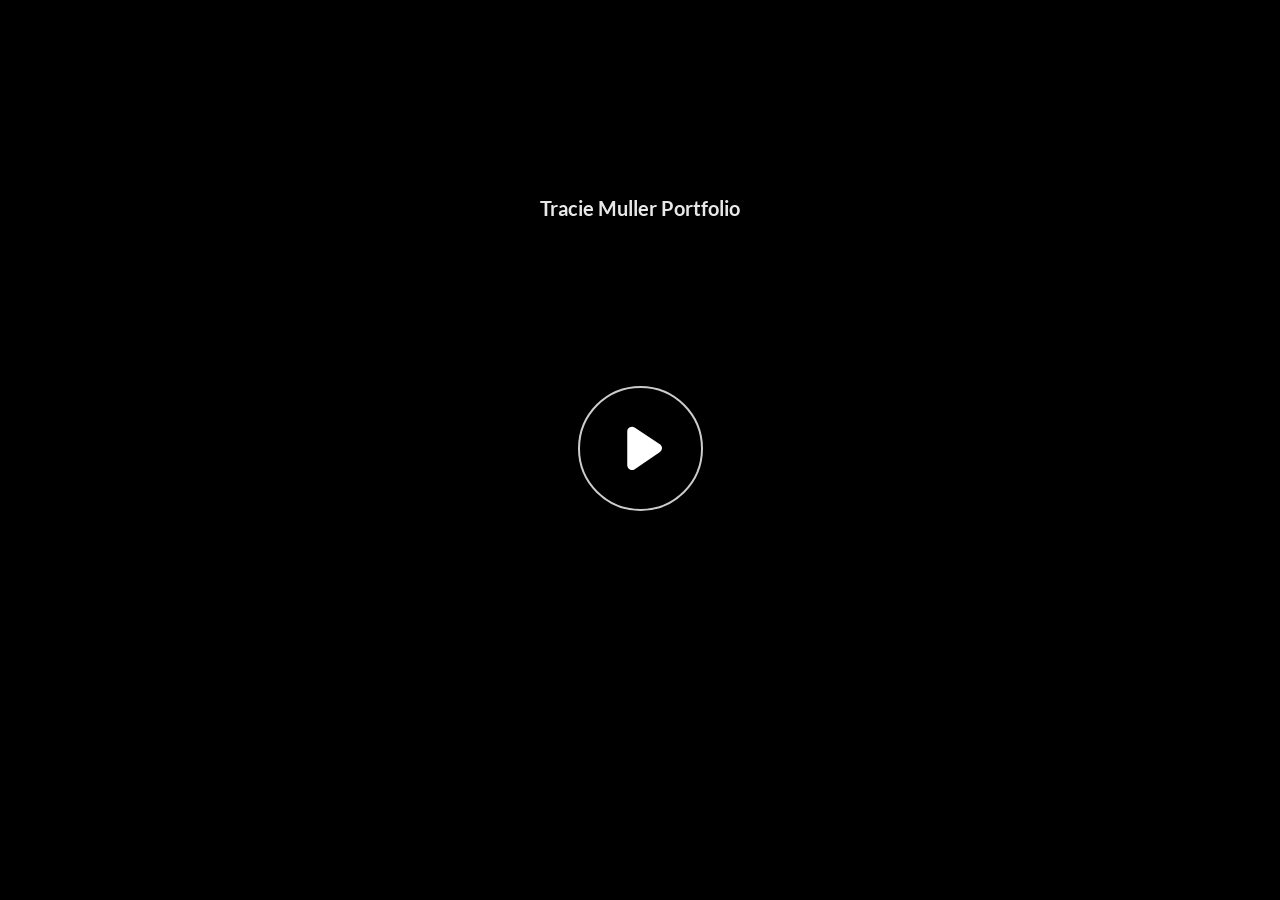
<file: index.html>
﻿<!doctype html>
<html lang="en-US">
<head>
  <meta charset="utf-8">
  <!-- Created using Storyline 360 x64 - http://www.articulate.com  -->
  <!-- version: 3.113.36519.0 -->
  <title>Tracie Muller Portfolio</title>
  <meta http-equiv="x-ua-compatible" content="IE=edge"/>
  <meta name="viewport" content="width=device-width,initial-scale=1,user-scalable=no,shrink-to-fit=no,minimal-ui"/>
  <meta name="apple-mobile-web-app-capable" content="yes"/>
  <style>
    html, body { height: 100%; padding: 0; margin: 0 }
    #app { height: 100%; width: 100%; }
  </style>

  <script>
    window.DS = {};
    window.globals = {
      DATA_PATH_BASE: '',
      HAS_FRAME: true,
      HAS_SLIDE: true,

      lmsPresent: false,
      tinCanPresent: false,
      cmi5Present: false,
      aoSupport: false,
      scale: 'Scaled',
      captureRc: false,
      browserSize: 'optimal',
      bgColor: '#254061',
      features: 'DropInBase,JsInteractions,PlayerSizeOption,SlideLevelScale',
      themeName: 'unified',
      preloaderColor: '#FFFFFF',
      suppressAnalytics: false,
      productChannel: 'stable',
      publishSource: 'storyline',
      aid: 'aid|efd6d3f1-8efe-575c-acf9-7024bd58e40a',
      cid: 'fb3e69d6-c54b-4ca2-826b-a114b442eae8',
      playerVersion: '3.113.36519.0',
      publishTimestamp: '2026-03-25T16:48:39.4303268Z',
      maxIosVideoElements: 10,
      connectionSettings: { message: 'You%20are%20offline.%20Trying%20to%20reconnect...', useDarkTheme: false, mode: 'disabled' },
      hasFeature: function(feature) {
        return this.features.split(',').includes(feature);
      },
      
      parseParams: function(qs) {
        if (window.globals.parsedParams != null) {
          return window.globals.parsedParams;
        }
        qs = (qs || window.location.search.substr(1)).split('+').join(' ');
        var params = {},
            tokens,
            re = /[?&]?([^=]+)=([^&]*)/g;

        while (tokens = re.exec(qs)) {
          params[decodeURIComponent(tokens[1]).trim()] =
            decodeURIComponent(tokens[2]).trim();
        }
        window.globals.parsedParams = params;
        return params;
      }

    };

    if (window.flagsUnderTest != null) {
      window.globals.features = window.flagsUnderTest.reduce((accum, feature) => {
        if (!accum.includes(feature)) {
          accum.push(feature);
        }
        return accum;
      }, window.globals.features.split(',')).join();
    }
  </script>
  <script>
    var isIe11 = ('ActiveXObject' in window || window.MSBlobBuilder != null)
      && window.msCrypto != null && !window.ActiveXObject;
    if (isIe11) {
      window.globals.unsupportedBrowser = true;
      document.write(atob('[base64]'));
    }
  </script>

  <script>
    if (window.globals.hasFeature('Localization')) {
      
      
    }
  </script>

  
  
  <script>window.THREE = { };</script>
  
</head>
<body style="background: #254061" class="cs-HTML theme-unified">
  <!-- 360 -->
  <script>!function(){var e,i=/iPhone/i,o=/iPod/i,n=/iPad/i,t=/\biOS-universal(?:.+)Mac\b/i,r=/\bAndroid(?:.+)Mobile\b/i,a=/Android/i,d=/(?:SD4930UR|\bSilk(?:.+)Mobile\b)/i,p=/Silk/i,l=/Windows Phone/i,u=/\bWindows(?:.+)ARM\b/i,b=/BlackBerry/i,s=/BB10/i,c=/Opera Mini/i,f=/\b(CriOS|Chrome)(?:.+)Mobile/i,h=/Mobile(?:.+)Firefox\b/i,v=function(e){return void 0!==e&&"MacIntel"===e.platform&&"number"==typeof e.maxTouchPoints&&e.maxTouchPoints>1&&"undefined"==typeof MSStream};e=function(e){var m={userAgent:"",platform:"",maxTouchPoints:0};e||"undefined"==typeof navigator?"string"==typeof e?m.userAgent=e:e&&e.userAgent&&(m={userAgent:e.userAgent,platform:e.platform,maxTouchPoints:e.maxTouchPoints||0}):m={userAgent:navigator.userAgent,platform:navigator.platform,maxTouchPoints:navigator.maxTouchPoints||0};var g=m.userAgent,y=g.split("[FBAN");void 0!==y[1]&&(g=y[0]),void 0!==(y=g.split("Twitter"))[1]&&(g=y[0]);var A=function(e){return function(i){return i.test(e)}}(g),w={apple:{phone:A(i)&&!A(l),ipod:A(o),tablet:!A(i)&&(A(n)||v(m))&&!A(l),universal:A(t),device:(A(i)||A(o)||A(n)||A(t)||v(m))&&!A(l)},amazon:{phone:A(d),tablet:!A(d)&&A(p),device:A(d)||A(p)},android:{phone:!A(l)&&A(d)||!A(l)&&A(r),tablet:!A(l)&&!A(d)&&!A(r)&&(A(p)||A(a)),device:!A(l)&&(A(d)||A(p)||A(r)||A(a))||A(/\bokhttp\b/i)},windows:{phone:A(l),tablet:A(u),device:A(l)||A(u)},other:{blackberry:A(b),blackberry10:A(s),opera:A(c),firefox:A(h),chrome:A(f),device:A(b)||A(s)||A(c)||A(h)||A(f)},any:!1,phone:!1,tablet:!1};return w.any=w.apple.device||w.android.device||w.windows.device||w.other.device,w.phone=w.apple.phone||w.android.phone||w.windows.phone,w.tablet=w.apple.tablet||w.android.tablet||w.windows.tablet,w}(),"object"==typeof exports&&"undefined"!=typeof module?module.exports=e:"function"==typeof define&&define.amd?define((function(){return e})):this.isMobile=e}();
    window.isMobile.apple.tablet = window.isMobile.apple.tablet ||
      (navigator.platform === 'MacIntel' && navigator.maxTouchPoints > 1);
    window.isMobile.apple.device = window.isMobile.apple.device || window.isMobile.apple.tablet;
    window.isMobile.tablet = window.isMobile.tablet || window.isMobile.apple.tablet;
    window.isMobile.any = window.isMobile.any || window.isMobile.apple.tablet;
  </script>

  <div id="focus-sink" tabindex="-1"></div>

  <div id="preso"></div>
  <script>
    (function() {

      var classTypes = [ 'desktop', 'mobile', 'phone', 'tablet' ];

      var addDeviceClasses = function(prefix, testObj) {
        var curr, i;
        for (i = 0; i < classTypes.length; i++) {
          curr = classTypes[i];
          if (testObj[curr]) {
            document.body.classList.add(prefix + curr);
          }
        }
      };

      var params = window.globals.parseParams(),
          isDevicePreview = params.devicepreview === '1',
          isPhoneOverride = params.deviceType === 'phone' || (isDevicePreview && params.phone == '1'),
          isTabletOverride = (params.deviceType === 'tablet' || isDevicePreview) && !isPhoneOverride,
          isMobileOverride = isPhoneOverride || isTabletOverride;

      var deviceView = {
        desktop: !window.isMobile.any && !isMobileOverride,
        mobile: window.isMobile.any || isMobileOverride,
        phone: isPhoneOverride || (window.isMobile.phone && !isTabletOverride),
        tablet: isTabletOverride || window.isMobile.tablet
      };

      window.globals.deviceView = deviceView;
      window.isMobile.desktop = !window.isMobile.any;
      window.isMobile.mobile = window.isMobile.any;

      addDeviceClasses('view-', deviceView);

    })();
  </script>
  
  <script src='story_content/triggers.js' type=text/javascript></script>
<script src='story_content/user.js' type=text/javascript></script>
  <div class="slide-loader"></div>

  <script>
    var doc = document, loader = doc.body.querySelector('.slide-loader'); [ 1, 2, 3 ].forEach(function(n) { var d = doc.createElement('div'); d.style.backgroundColor = window.globals.preloaderColor; d.classList.add('mobile-loader-dot'); d.classList.add('dot' + n); loader.appendChild(d); });
  </script>

  <div class="mobile-load-title-overlay" style="display: none">
    <div class="mobile-load-title">Tracie Muller Portfolio</div>
  </div>

  <div class="mobile-chrome-warning"></div>

  
<style>
  .warn-connection-dialog {
    display: none;
    background: transparent;
    pointer-events: all;
    position: fixed;
    left: 0;
    top: 0;
    width: 100%;
    height: 100%;
    z-index: 999;
  }

  .warn-connection-content {
    pointer-events: all;
    border-radius: 4px;
    background: white;
    border: 1px solid #E7E7E7;
    color: #333333;
    box-shadow: 0 2px 4px rgba(0, 0, 0, 0.25);
    transition: all 150ms ease-out;
    position: absolute;
    white-space: nowrap;
  }

  .view-phone.is-landscape .warn-connection-content {
    left: 23px;
    bottom: 23px;
  }

  .view-tablet.is-landscape .warn-connection-content {
    left: 50%;
    top: 20px;
    transform: translateX(-50%);
  }

  .view-mobile.is-portrait .warn-connection-content {
    transform: translate(-50%, calc(-100% - 15px));
  }

  .warn-connection-content p {
    display: inline-block;
    margin: 0 8px 0 0;
    line-height: 33px;
    font-size: 11px;
  }

  .warn-connection-content svg {
    position: relative;
    vertical-align: middle;
    margin: 0 2px 2px 8px;
  }

  .view-desktop .warn-connection-content {
    left: 1.5em;
    bottom: 1.5em;
  }

  .view-desktop .warn-connection-content p {
    font-size: 1.1em;
  }

  .is-offline .warn-connection-dialog {
    display: block;
  }

  .is-offline .cs-panel * {
    pointer-events: none !important;
  }

  .is-offline .cs-panel {
    pointer-events: all !important;
  }

  .is-offline #nav-controls * {
    pointer-events: none !important;
  }

  .is-offline #nav-controls {
    pointer-events: all !important;
  }
</style>

<div class="warn-connection-dialog" role="alertdialog" aria-modal="true" tabindex="0" aria-labelledby="warn-connection-message">
  <div class="warn-connection-content">
    <svg width="17" height="15" viewBox="0 0 17 15" xmlns="http://www.w3.org/2000/svg">
      <path fill="#8F0000" stroke="white" d="M16.07,12.98 L15.88,12.23 L9.51,1.21 C8.97,0.26,7.6,0.26,7.06,1.21 L0.69,12.23 C0.15,13.16,0.81,14.36,1.91,14.36 H14.65 C15.47,14.36,16.05,13.7,16.07,12.98 Z"/>
      <path fill="white" stroke="white" d="M8.58,5.5 C8.35,5.28,8.5,5.35,8.21,5.32 C8.09,5.35,7.97,5.49,7.96,5.67 C7.97,5.79,7.98,5.92,7.98,6.04 L7.98,6.04 C7.99,6.17,8,6.31,8.01,6.43 L8.01,6.44 C8.03,6.92,8.06,7.41,8.09,7.9 L8.09,7.9 C8.12,8.39,8.14,8.88,8.17,9.37 C8.17,9.39,8.18,9.42,8.2,9.44 C8.23,9.46,8.25,9.47,8.28,9.47 C8.31,9.47,8.34,9.46,8.35,9.44 C8.37,9.43,8.38,9.4,8.39,9.35 L8.39,9.34 C8.39,9.24,8.4,9.15,8.4,9.05 L8.4,9.05 C8.41,8.96,8.41,8.86,8.42,8.75 C8.43,8.44,8.45,8.12,8.47,7.81 L8.47,7.81 C8.49,7.49,8.51,7.18,8.53,6.87 C8.55,6.46,8.56,6.05,8.59,5.64 L8.6,5.62 C8.6,5.57,8.59,5.53,8.58,5.5 L8.21,5.32 Z"/>
      <circle fill="white" stroke="white" cx="8.3" cy="11.35" r="0.3"/>
    </svg>
    <p id="warn-connection-message">You are offline. Trying to reconnect...</p>
  </div>
</div>

<script>
  (function() {
    window.DS.connection = {
      warningShown: false,
      assets: {},
      loadingAssetGroup: false,
      retryDelay: 500
    };

    var connectionSettings = window.globals.connectionSettings || {};

    var useConnectionMessages = window.AbortController != null &&
      window.location.protocol != 'file:' &&
      connectionSettings.mode === 'normal';

    window.DS.connection.useConnectionMessages = useConnectionMessages;

    var assetCount = 0;
    var checkLoadedId;


    if (useConnectionMessages && connectionSettings != null) {
      var contentEl = document.querySelector('.warn-connection-content');
      var messageEl = contentEl.querySelector('p');

      if (connectionSettings.useDarkTheme) {
        contentEl.style.borderColor = '#BABBBA';
        contentEl.style.backgroundColor = '#282828';
        contentEl.style.color = '#FFFFFF';
      }

      if (connectionSettings.message != null) {
        messageEl.textContent = window.decodeURIComponent(connectionSettings.message);
      }
    }

    function checkAssetsReady() {
      for (var i in DS.connection.assets) {
        if (!DS.connection.assets[i].success) {
          return false;
        }
      }
      return true;
    }

    function stopAssetGroup() {
      if (!useConnectionMessages) { return; }

      assetCount = 0;

      DS.connection.oldAssetGroup = DS.connection.assets;
      DS.connection.assets = {};
      DS.connection.loadingAssetGroup = false;
      clearInterval(checkLoadedId);
    }

    function startAssetGroup() {
      if (!useConnectionMessages) { return; }
      var ticks = 0;
      clearInterval(checkLoadedId);
      checkLoadedId = setInterval(function() {
        var loaded = 0;
        if (assetCount === 0 && loaded === 0) {
          clearInterval(checkLoadedId);
          return;
        }

        for (var i in DS.connection.assets) {
          if (DS.connection.assets[i].success) {
            loaded++;
          }
        }

        if (assetCount === loaded && checkAssetsReady()) {
          for (var i in DS.connection.assets) {
            if (DS.connection.assets[i].action) {
              DS.connection.assets[i].action();
            }
          }
          hideWarning();
          stopAssetGroup();
        }
      }, 100)
    }

    function requiredAsset(url, action, retry, type) {
      if (!useConnectionMessages) { return; }
      if (DS.connection.assets[url]) { return; }

      DS.connection.assets[url] = {
        success: false, action: action, retry: retry, type: type
      };
      assetCount = Object.keys(DS.connection.assets).length;
      if (!DS.connection.loadingAssetGroup) {
        startAssetGroup();
      }
      DS.connection.loadingAssetGroup = true;
    }

    function assetLoaded(url) {
      if (!useConnectionMessages) { return; }
      if (DS.connection.assets[url]) {
        DS.connection.assets[url].success = true;
      }
    }

    function assetFailed(url) {
      if (!useConnectionMessages) { return; }
      if (!DS.connection.assets[url]) {
        if (/\.js$/.test(url) && url.indexOf('transcripts') === -1) {
          setTimeout(function() {
            if (DS.connection.lastSlideLoaded != null) {
              DS.connection.lastSlideLoaded();
            }
          }, DS.connection.retryDelay);
        }
        return;
      }
      if (!DS.connection.warningShown) { showWarning(); }
      if (DS.connection.assets[url].retry) {
        setTimeout(function() {
          if (!DS.connection.assets[url].success) {
            DS.connection.assets[url].retry()
          }
        }, DS.connection.retryDelay);
      }
    }

    function hideWarning() {
      document.body.classList.remove('is-offline');
      DS.connection.warningShown = false;
      enableKeys();
    }
    DS.connection.hideWarning = hideWarning

    function showWarning(btn) {
      document.body.classList.add('is-offline')
      DS.connection.warningShown = true;
      updateWarningPosition();
      disableKeys();
    }

    function updateWarningPosition() {
      if (!DS.connection.warningShown) {
        return;
      }

      var isPortrait = document.body.classList.contains('is-portrait');
      var isMobile = document.body.classList.contains('view-mobile');
      var warningEl = document.querySelector('.warn-connection-content');

      if (isPortrait && isMobile) {
        var slide = document.querySelector('.primary-slide');
        var slideRect = slide != null
          ? slide.getBoundingClientRect()
          : { top: window.innerHeight, left: 0, width: window.innerWidth };

        warningEl.style.top = `${slideRect.top}px`
        warningEl.style.left = `${slideRect.left + slideRect.width / 2}px`
      } else {
        warningEl.style.top = null;
        warningEl.style.left = null;
      }

      window.requestAnimationFrame(updateWarningPosition);
    }

    function onDisableKeyDown(e) {
      e.preventDefault();
      e.stopImmediatePropagation();
    }

    function onDisableKeyUp(e) {
      e.preventDefault();
      e.stopImmediatePropagation();
    }

    var accStyle = document.createElement('style');
    var warnDialogEl = document.querySelector('.warn-connection-dialog');

    function disableKeys() {
      if (DS.views && DS.views.nsStack && DS.views.nsStack.length === 1) {
        DS.views.nsStack[0].tabReachable = false
        DS.views.nsStack[0].updateTabIndex(true);
      }

      accStyle.innerHTML = '.acc-shadow-dom { display: none; }';
      document.body.appendChild(accStyle);

      warnDialogEl.parentNode.append(warnDialogEl);
      warnDialogEl.focus();
    }

    function enableKeys() {
      accStyle.remove();
      if (DS.views && DS.views.nsStack && DS.views.nsStack.length === 1 && DS.views.nsStack[0].name === '_frame') {
        DS.views.nsStack[0].tabReachable = true;
        DS.views.nsStack[0].updateTabIndex();
      }
    }

    // these will all be noops if the feature flag isn't set in
    // the data and `window.globals.features`
    DS.connection.requiredAsset = requiredAsset;
    DS.connection.assetLoaded = assetLoaded;
    DS.connection.assetFailed = assetFailed;
    DS.connection.stopAssetGroup = stopAssetGroup;
    DS.connection.startAssetGroup = startAssetGroup;
  })();
</script>


  <script>
    
    if (window.autoSpider && window.vInterfaceObject) {
      document.querySelector('.mobile-load-title-overlay').style.display = 'none';
    }
  </script>

  

  <link rel="stylesheet" href="html5/data/css/output.min.css" data-noprefix/>
</body>
<script src="html5/lib/scripts/bootstrapper.min.js"></script>
</html>
</file>
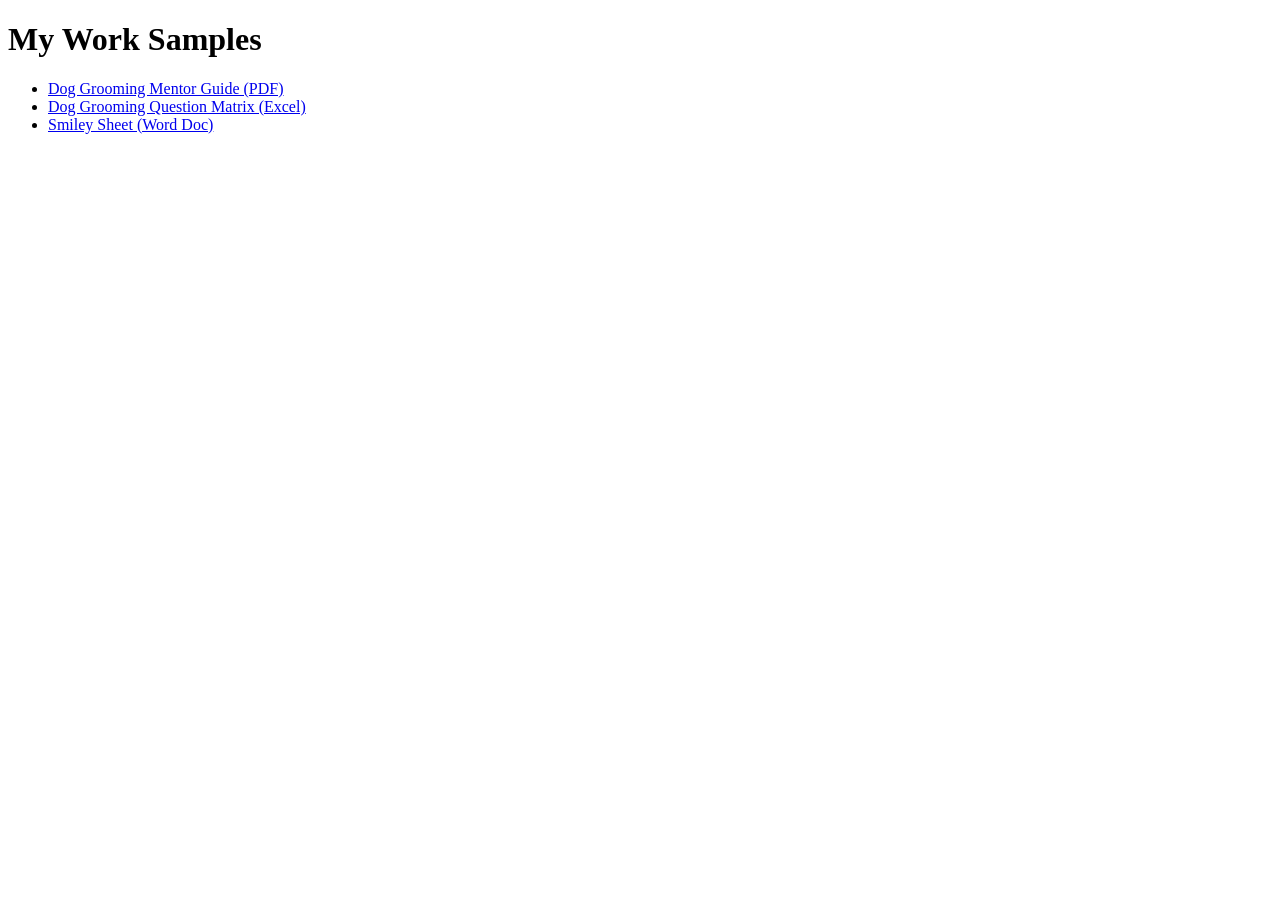
<file: Samples/index.html>
<!DOCTYPE html>
<html>
  <head>
    <meta charset="UTF-8">
    <title>Work Samples</title>
  </head>
  <body>
    <h1>My Work Samples</h1>
    <ul>
      <li><a href="Dog grooming mentor guide.pdf">Dog Grooming Mentor Guide (PDF)</a></li>
      <li><a href="DogGrooming_Question Matrix.xlsx">Dog Grooming Question Matrix (Excel)</a></li>
      <li><a href="Smiley Sheet.docx">Smiley Sheet (Word Doc)</a></li>
    </ul>
  </body>
</html>
</file>
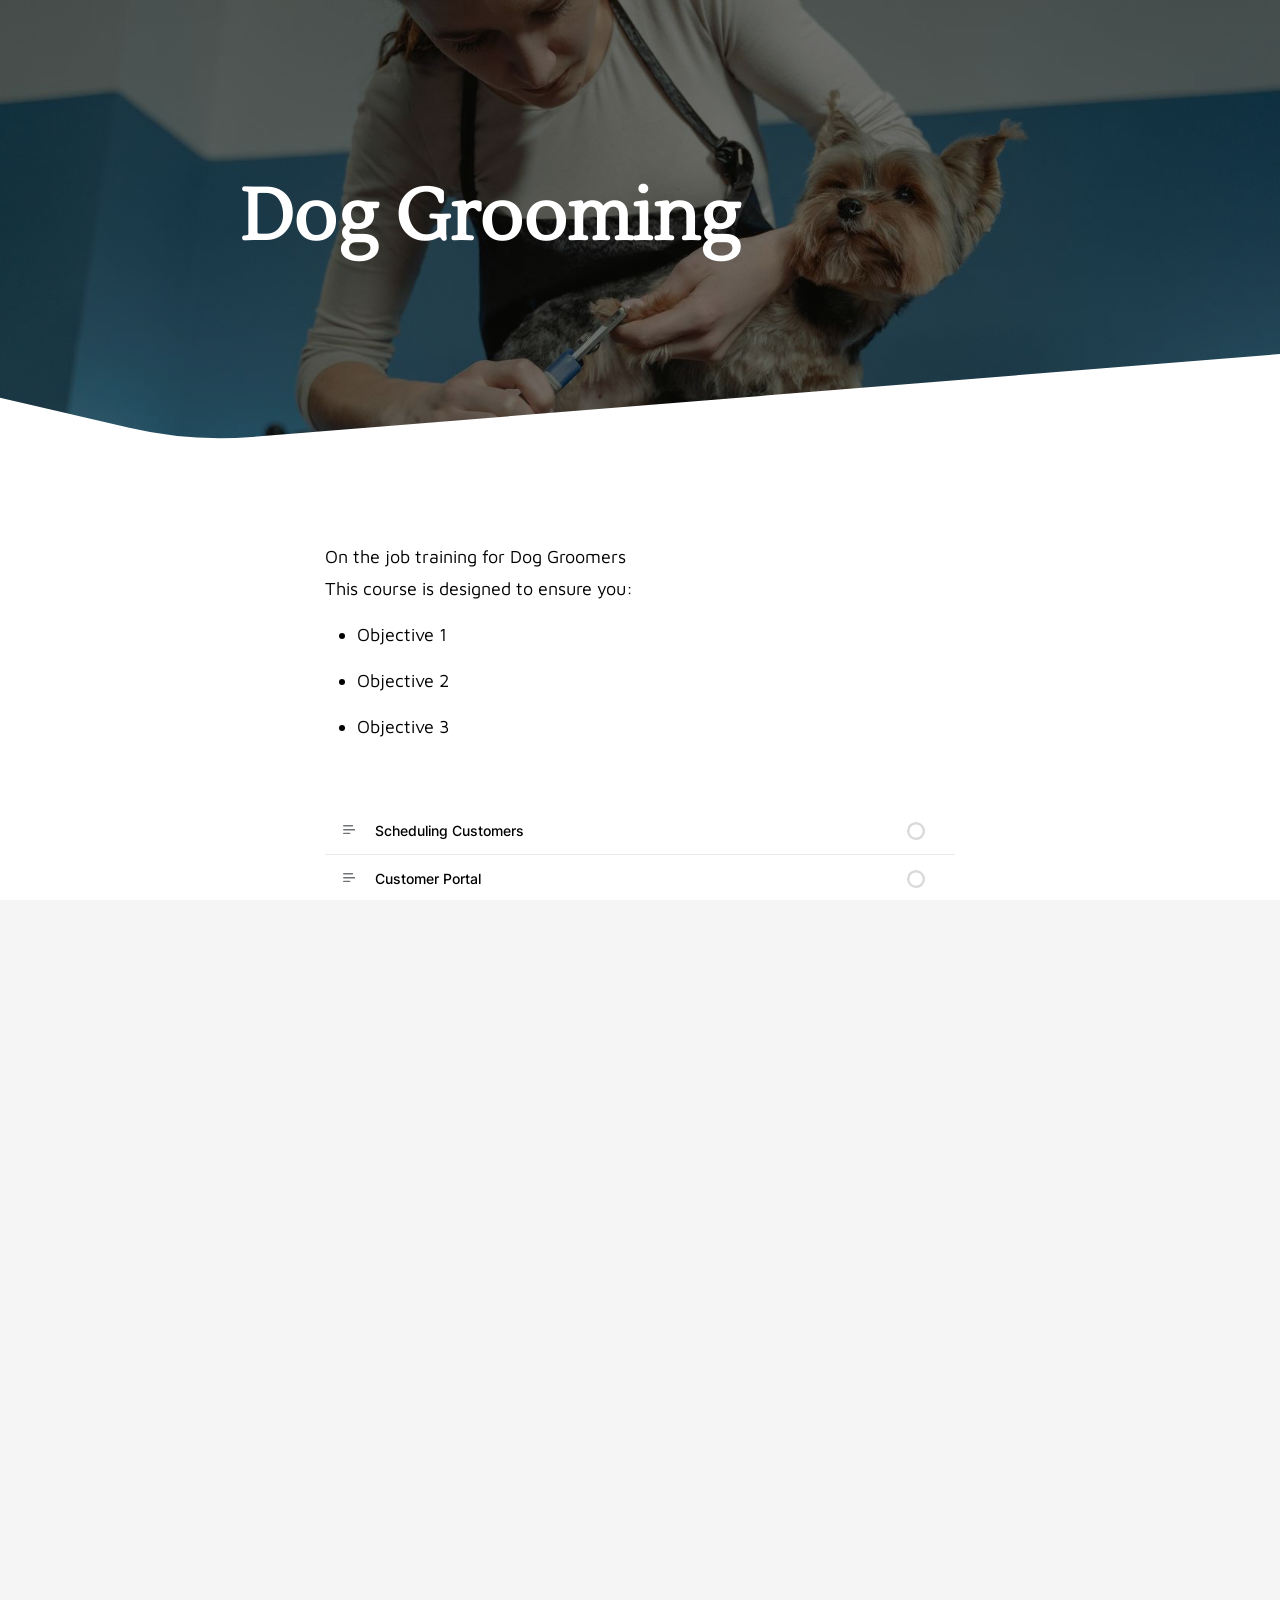
<file: story_content/WebObjects/5qTFDHL6Nv1/index.html>
<!doctype html>
<!-- 
course package version: jCACnPUs
rise_frontend sha: b1730510bb48d3f7412ffdc2787afeb0f4dd7c88
learn_distribution_frontend sha: 1b3f7d476264564b22f4944d646fc73614076669
mondrian sha: f474df4f43d3dd5281baebdfa451ae64d4c58b22
sandbox sha: 1a523bb51d71676bad2461acac398ab5ff49ea79
 -->
<html lang="en">
  <head>
    <meta charset="utf-8">
    <meta name="viewport" content="width=device-width,initial-scale=1">
    <title>Dog Grooming</title>
    
      <link rel="stylesheet" href="lib/sandbox/4adfab46.css">
    
    <script type="application/json" id="__CONFIG__">
      {"remoteManifest":{"learn_distribution_frontend":{".js":["learn_dist/entry.js"]},"mondrian":{".js":["mondrian/entry.js"]}},"assetTargetPrefixes":{"media":"assets","font":"lib/fonts"}}
    </script>
  <script src="lib/dist/d81a059f.js"></script></head>
  <body>
    <div id="app"></div>
    
      <script src="lib/rise/750f47a3.js"></script>
    
      <script src="lib/sandbox/c77685df.js"></script>
    
  </body>
</html>
</file>
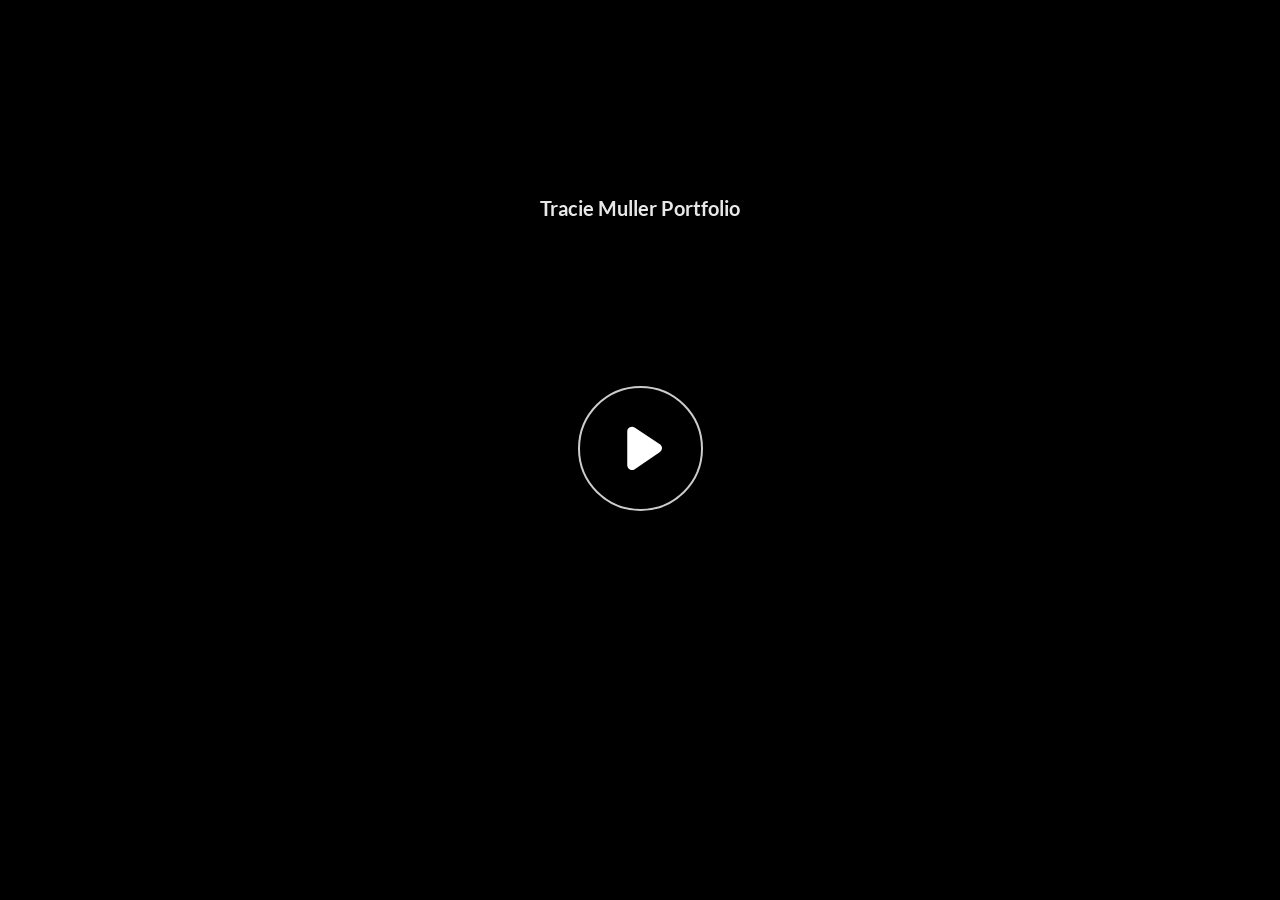
<file: story.html>
﻿<!doctype html>
<html lang="en-US">
<head>
  <meta charset="utf-8">
  <!-- Created using Storyline 360 x64 - http://www.articulate.com  -->
  <!-- version: 3.113.36519.0 -->
  <title>Tracie Muller Portfolio</title>
  <meta http-equiv="x-ua-compatible" content="IE=edge"/>
  <meta name="viewport" content="width=device-width,initial-scale=1,user-scalable=no,shrink-to-fit=no,minimal-ui"/>
  <meta name="apple-mobile-web-app-capable" content="yes"/>
  <style>
    html, body { height: 100%; padding: 0; margin: 0 }
    #app { height: 100%; width: 100%; }
  </style>

  <script>
    window.DS = {};
    window.globals = {
      DATA_PATH_BASE: '',
      HAS_FRAME: true,
      HAS_SLIDE: true,

      lmsPresent: false,
      tinCanPresent: false,
      cmi5Present: false,
      aoSupport: false,
      scale: 'Scaled',
      captureRc: false,
      browserSize: 'optimal',
      bgColor: '#254061',
      features: 'DropInBase,JsInteractions,PlayerSizeOption,SlideLevelScale',
      themeName: 'unified',
      preloaderColor: '#FFFFFF',
      suppressAnalytics: false,
      productChannel: 'stable',
      publishSource: 'storyline',
      aid: 'aid|efd6d3f1-8efe-575c-acf9-7024bd58e40a',
      cid: 'fb3e69d6-c54b-4ca2-826b-a114b442eae8',
      playerVersion: '3.113.36519.0',
      publishTimestamp: '2026-03-24T15:25:41.0325983Z',
      maxIosVideoElements: 10,
      connectionSettings: { message: 'You%20are%20offline.%20Trying%20to%20reconnect...', useDarkTheme: false, mode: 'disabled' },
      hasFeature: function(feature) {
        return this.features.split(',').includes(feature);
      },
      
      parseParams: function(qs) {
        if (window.globals.parsedParams != null) {
          return window.globals.parsedParams;
        }
        qs = (qs || window.location.search.substr(1)).split('+').join(' ');
        var params = {},
            tokens,
            re = /[?&]?([^=]+)=([^&]*)/g;

        while (tokens = re.exec(qs)) {
          params[decodeURIComponent(tokens[1]).trim()] =
            decodeURIComponent(tokens[2]).trim();
        }
        window.globals.parsedParams = params;
        return params;
      }

    };

    if (window.flagsUnderTest != null) {
      window.globals.features = window.flagsUnderTest.reduce((accum, feature) => {
        if (!accum.includes(feature)) {
          accum.push(feature);
        }
        return accum;
      }, window.globals.features.split(',')).join();
    }
  </script>
  <script>
    var isIe11 = ('ActiveXObject' in window || window.MSBlobBuilder != null)
      && window.msCrypto != null && !window.ActiveXObject;
    if (isIe11) {
      window.globals.unsupportedBrowser = true;
      document.write(atob('[base64]'));
    }
  </script>

  <script>
    if (window.globals.hasFeature('Localization')) {
      
      
    }
  </script>

  
  
  <script>window.THREE = { };</script>
  
</head>
<body style="background: #254061" class="cs-HTML theme-unified">
  <!-- 360 -->
  <script>!function(){var e,i=/iPhone/i,o=/iPod/i,n=/iPad/i,t=/\biOS-universal(?:.+)Mac\b/i,r=/\bAndroid(?:.+)Mobile\b/i,a=/Android/i,d=/(?:SD4930UR|\bSilk(?:.+)Mobile\b)/i,p=/Silk/i,l=/Windows Phone/i,u=/\bWindows(?:.+)ARM\b/i,b=/BlackBerry/i,s=/BB10/i,c=/Opera Mini/i,f=/\b(CriOS|Chrome)(?:.+)Mobile/i,h=/Mobile(?:.+)Firefox\b/i,v=function(e){return void 0!==e&&"MacIntel"===e.platform&&"number"==typeof e.maxTouchPoints&&e.maxTouchPoints>1&&"undefined"==typeof MSStream};e=function(e){var m={userAgent:"",platform:"",maxTouchPoints:0};e||"undefined"==typeof navigator?"string"==typeof e?m.userAgent=e:e&&e.userAgent&&(m={userAgent:e.userAgent,platform:e.platform,maxTouchPoints:e.maxTouchPoints||0}):m={userAgent:navigator.userAgent,platform:navigator.platform,maxTouchPoints:navigator.maxTouchPoints||0};var g=m.userAgent,y=g.split("[FBAN");void 0!==y[1]&&(g=y[0]),void 0!==(y=g.split("Twitter"))[1]&&(g=y[0]);var A=function(e){return function(i){return i.test(e)}}(g),w={apple:{phone:A(i)&&!A(l),ipod:A(o),tablet:!A(i)&&(A(n)||v(m))&&!A(l),universal:A(t),device:(A(i)||A(o)||A(n)||A(t)||v(m))&&!A(l)},amazon:{phone:A(d),tablet:!A(d)&&A(p),device:A(d)||A(p)},android:{phone:!A(l)&&A(d)||!A(l)&&A(r),tablet:!A(l)&&!A(d)&&!A(r)&&(A(p)||A(a)),device:!A(l)&&(A(d)||A(p)||A(r)||A(a))||A(/\bokhttp\b/i)},windows:{phone:A(l),tablet:A(u),device:A(l)||A(u)},other:{blackberry:A(b),blackberry10:A(s),opera:A(c),firefox:A(h),chrome:A(f),device:A(b)||A(s)||A(c)||A(h)||A(f)},any:!1,phone:!1,tablet:!1};return w.any=w.apple.device||w.android.device||w.windows.device||w.other.device,w.phone=w.apple.phone||w.android.phone||w.windows.phone,w.tablet=w.apple.tablet||w.android.tablet||w.windows.tablet,w}(),"object"==typeof exports&&"undefined"!=typeof module?module.exports=e:"function"==typeof define&&define.amd?define((function(){return e})):this.isMobile=e}();
    window.isMobile.apple.tablet = window.isMobile.apple.tablet ||
      (navigator.platform === 'MacIntel' && navigator.maxTouchPoints > 1);
    window.isMobile.apple.device = window.isMobile.apple.device || window.isMobile.apple.tablet;
    window.isMobile.tablet = window.isMobile.tablet || window.isMobile.apple.tablet;
    window.isMobile.any = window.isMobile.any || window.isMobile.apple.tablet;
  </script>

  <div id="focus-sink" tabindex="-1"></div>

  <div id="preso"></div>
  <script>
    (function() {

      var classTypes = [ 'desktop', 'mobile', 'phone', 'tablet' ];

      var addDeviceClasses = function(prefix, testObj) {
        var curr, i;
        for (i = 0; i < classTypes.length; i++) {
          curr = classTypes[i];
          if (testObj[curr]) {
            document.body.classList.add(prefix + curr);
          }
        }
      };

      var params = window.globals.parseParams(),
          isDevicePreview = params.devicepreview === '1',
          isPhoneOverride = params.deviceType === 'phone' || (isDevicePreview && params.phone == '1'),
          isTabletOverride = (params.deviceType === 'tablet' || isDevicePreview) && !isPhoneOverride,
          isMobileOverride = isPhoneOverride || isTabletOverride;

      var deviceView = {
        desktop: !window.isMobile.any && !isMobileOverride,
        mobile: window.isMobile.any || isMobileOverride,
        phone: isPhoneOverride || (window.isMobile.phone && !isTabletOverride),
        tablet: isTabletOverride || window.isMobile.tablet
      };

      window.globals.deviceView = deviceView;
      window.isMobile.desktop = !window.isMobile.any;
      window.isMobile.mobile = window.isMobile.any;

      addDeviceClasses('view-', deviceView);

    })();
  </script>
  
  <script src='story_content/triggers.js' type=text/javascript></script>
<script src='story_content/user.js' type=text/javascript></script>
  <div class="slide-loader"></div>

  <script>
    var doc = document, loader = doc.body.querySelector('.slide-loader'); [ 1, 2, 3 ].forEach(function(n) { var d = doc.createElement('div'); d.style.backgroundColor = window.globals.preloaderColor; d.classList.add('mobile-loader-dot'); d.classList.add('dot' + n); loader.appendChild(d); });
  </script>

  <div class="mobile-load-title-overlay" style="display: none">
    <div class="mobile-load-title">Tracie Muller Portfolio</div>
  </div>

  <div class="mobile-chrome-warning"></div>

  
<style>
  .warn-connection-dialog {
    display: none;
    background: transparent;
    pointer-events: all;
    position: fixed;
    left: 0;
    top: 0;
    width: 100%;
    height: 100%;
    z-index: 999;
  }

  .warn-connection-content {
    pointer-events: all;
    border-radius: 4px;
    background: white;
    border: 1px solid #E7E7E7;
    color: #333333;
    box-shadow: 0 2px 4px rgba(0, 0, 0, 0.25);
    transition: all 150ms ease-out;
    position: absolute;
    white-space: nowrap;
  }

  .view-phone.is-landscape .warn-connection-content {
    left: 23px;
    bottom: 23px;
  }

  .view-tablet.is-landscape .warn-connection-content {
    left: 50%;
    top: 20px;
    transform: translateX(-50%);
  }

  .view-mobile.is-portrait .warn-connection-content {
    transform: translate(-50%, calc(-100% - 15px));
  }

  .warn-connection-content p {
    display: inline-block;
    margin: 0 8px 0 0;
    line-height: 33px;
    font-size: 11px;
  }

  .warn-connection-content svg {
    position: relative;
    vertical-align: middle;
    margin: 0 2px 2px 8px;
  }

  .view-desktop .warn-connection-content {
    left: 1.5em;
    bottom: 1.5em;
  }

  .view-desktop .warn-connection-content p {
    font-size: 1.1em;
  }

  .is-offline .warn-connection-dialog {
    display: block;
  }

  .is-offline .cs-panel * {
    pointer-events: none !important;
  }

  .is-offline .cs-panel {
    pointer-events: all !important;
  }

  .is-offline #nav-controls * {
    pointer-events: none !important;
  }

  .is-offline #nav-controls {
    pointer-events: all !important;
  }
</style>

<div class="warn-connection-dialog" role="alertdialog" aria-modal="true" tabindex="0" aria-labelledby="warn-connection-message">
  <div class="warn-connection-content">
    <svg width="17" height="15" viewBox="0 0 17 15" xmlns="http://www.w3.org/2000/svg">
      <path fill="#8F0000" stroke="white" d="M16.07,12.98 L15.88,12.23 L9.51,1.21 C8.97,0.26,7.6,0.26,7.06,1.21 L0.69,12.23 C0.15,13.16,0.81,14.36,1.91,14.36 H14.65 C15.47,14.36,16.05,13.7,16.07,12.98 Z"/>
      <path fill="white" stroke="white" d="M8.58,5.5 C8.35,5.28,8.5,5.35,8.21,5.32 C8.09,5.35,7.97,5.49,7.96,5.67 C7.97,5.79,7.98,5.92,7.98,6.04 L7.98,6.04 C7.99,6.17,8,6.31,8.01,6.43 L8.01,6.44 C8.03,6.92,8.06,7.41,8.09,7.9 L8.09,7.9 C8.12,8.39,8.14,8.88,8.17,9.37 C8.17,9.39,8.18,9.42,8.2,9.44 C8.23,9.46,8.25,9.47,8.28,9.47 C8.31,9.47,8.34,9.46,8.35,9.44 C8.37,9.43,8.38,9.4,8.39,9.35 L8.39,9.34 C8.39,9.24,8.4,9.15,8.4,9.05 L8.4,9.05 C8.41,8.96,8.41,8.86,8.42,8.75 C8.43,8.44,8.45,8.12,8.47,7.81 L8.47,7.81 C8.49,7.49,8.51,7.18,8.53,6.87 C8.55,6.46,8.56,6.05,8.59,5.64 L8.6,5.62 C8.6,5.57,8.59,5.53,8.58,5.5 L8.21,5.32 Z"/>
      <circle fill="white" stroke="white" cx="8.3" cy="11.35" r="0.3"/>
    </svg>
    <p id="warn-connection-message">You are offline. Trying to reconnect...</p>
  </div>
</div>

<script>
  (function() {
    window.DS.connection = {
      warningShown: false,
      assets: {},
      loadingAssetGroup: false,
      retryDelay: 500
    };

    var connectionSettings = window.globals.connectionSettings || {};

    var useConnectionMessages = window.AbortController != null &&
      window.location.protocol != 'file:' &&
      connectionSettings.mode === 'normal';

    window.DS.connection.useConnectionMessages = useConnectionMessages;

    var assetCount = 0;
    var checkLoadedId;


    if (useConnectionMessages && connectionSettings != null) {
      var contentEl = document.querySelector('.warn-connection-content');
      var messageEl = contentEl.querySelector('p');

      if (connectionSettings.useDarkTheme) {
        contentEl.style.borderColor = '#BABBBA';
        contentEl.style.backgroundColor = '#282828';
        contentEl.style.color = '#FFFFFF';
      }

      if (connectionSettings.message != null) {
        messageEl.textContent = window.decodeURIComponent(connectionSettings.message);
      }
    }

    function checkAssetsReady() {
      for (var i in DS.connection.assets) {
        if (!DS.connection.assets[i].success) {
          return false;
        }
      }
      return true;
    }

    function stopAssetGroup() {
      if (!useConnectionMessages) { return; }

      assetCount = 0;

      DS.connection.oldAssetGroup = DS.connection.assets;
      DS.connection.assets = {};
      DS.connection.loadingAssetGroup = false;
      clearInterval(checkLoadedId);
    }

    function startAssetGroup() {
      if (!useConnectionMessages) { return; }
      var ticks = 0;
      clearInterval(checkLoadedId);
      checkLoadedId = setInterval(function() {
        var loaded = 0;
        if (assetCount === 0 && loaded === 0) {
          clearInterval(checkLoadedId);
          return;
        }

        for (var i in DS.connection.assets) {
          if (DS.connection.assets[i].success) {
            loaded++;
          }
        }

        if (assetCount === loaded && checkAssetsReady()) {
          for (var i in DS.connection.assets) {
            if (DS.connection.assets[i].action) {
              DS.connection.assets[i].action();
            }
          }
          hideWarning();
          stopAssetGroup();
        }
      }, 100)
    }

    function requiredAsset(url, action, retry, type) {
      if (!useConnectionMessages) { return; }
      if (DS.connection.assets[url]) { return; }

      DS.connection.assets[url] = {
        success: false, action: action, retry: retry, type: type
      };
      assetCount = Object.keys(DS.connection.assets).length;
      if (!DS.connection.loadingAssetGroup) {
        startAssetGroup();
      }
      DS.connection.loadingAssetGroup = true;
    }

    function assetLoaded(url) {
      if (!useConnectionMessages) { return; }
      if (DS.connection.assets[url]) {
        DS.connection.assets[url].success = true;
      }
    }

    function assetFailed(url) {
      if (!useConnectionMessages) { return; }
      if (!DS.connection.assets[url]) {
        if (/\.js$/.test(url) && url.indexOf('transcripts') === -1) {
          setTimeout(function() {
            if (DS.connection.lastSlideLoaded != null) {
              DS.connection.lastSlideLoaded();
            }
          }, DS.connection.retryDelay);
        }
        return;
      }
      if (!DS.connection.warningShown) { showWarning(); }
      if (DS.connection.assets[url].retry) {
        setTimeout(function() {
          if (!DS.connection.assets[url].success) {
            DS.connection.assets[url].retry()
          }
        }, DS.connection.retryDelay);
      }
    }

    function hideWarning() {
      document.body.classList.remove('is-offline');
      DS.connection.warningShown = false;
      enableKeys();
    }
    DS.connection.hideWarning = hideWarning

    function showWarning(btn) {
      document.body.classList.add('is-offline')
      DS.connection.warningShown = true;
      updateWarningPosition();
      disableKeys();
    }

    function updateWarningPosition() {
      if (!DS.connection.warningShown) {
        return;
      }

      var isPortrait = document.body.classList.contains('is-portrait');
      var isMobile = document.body.classList.contains('view-mobile');
      var warningEl = document.querySelector('.warn-connection-content');

      if (isPortrait && isMobile) {
        var slide = document.querySelector('.primary-slide');
        var slideRect = slide != null
          ? slide.getBoundingClientRect()
          : { top: window.innerHeight, left: 0, width: window.innerWidth };

        warningEl.style.top = `${slideRect.top}px`
        warningEl.style.left = `${slideRect.left + slideRect.width / 2}px`
      } else {
        warningEl.style.top = null;
        warningEl.style.left = null;
      }

      window.requestAnimationFrame(updateWarningPosition);
    }

    function onDisableKeyDown(e) {
      e.preventDefault();
      e.stopImmediatePropagation();
    }

    function onDisableKeyUp(e) {
      e.preventDefault();
      e.stopImmediatePropagation();
    }

    var accStyle = document.createElement('style');
    var warnDialogEl = document.querySelector('.warn-connection-dialog');

    function disableKeys() {
      if (DS.views && DS.views.nsStack && DS.views.nsStack.length === 1) {
        DS.views.nsStack[0].tabReachable = false
        DS.views.nsStack[0].updateTabIndex(true);
      }

      accStyle.innerHTML = '.acc-shadow-dom { display: none; }';
      document.body.appendChild(accStyle);

      warnDialogEl.parentNode.append(warnDialogEl);
      warnDialogEl.focus();
    }

    function enableKeys() {
      accStyle.remove();
      if (DS.views && DS.views.nsStack && DS.views.nsStack.length === 1 && DS.views.nsStack[0].name === '_frame') {
        DS.views.nsStack[0].tabReachable = true;
        DS.views.nsStack[0].updateTabIndex();
      }
    }

    // these will all be noops if the feature flag isn't set in
    // the data and `window.globals.features`
    DS.connection.requiredAsset = requiredAsset;
    DS.connection.assetLoaded = assetLoaded;
    DS.connection.assetFailed = assetFailed;
    DS.connection.stopAssetGroup = stopAssetGroup;
    DS.connection.startAssetGroup = startAssetGroup;
  })();
</script>


  <script>
    
    if (window.autoSpider && window.vInterfaceObject) {
      document.querySelector('.mobile-load-title-overlay').style.display = 'none';
    }
  </script>

  

  <link rel="stylesheet" href="html5/data/css/output.min.css" data-noprefix/>
</body>
<script src="html5/lib/scripts/bootstrapper.min.js"></script>
</html>
</file>
<file: story_content/WebObjects/5qTFDHL6Nv1/lib/sandbox/4adfab46.css>
html,
body {
  height: 100%;
  margin: 0;
  padding: 0;
}

iframe {
  border: none;
  display: block;
  height: 100%;
  width: 100%;
}
</file>
<file: html5/data/css/output.min.css>
@font-face {
  font-family: 'LatoBold Charset1_ Bold3650753A';
  src: url('[data-uri]');
  font-style: normal;
  font-weight: normal;
}
@font-face {
  font-family: 'Lato Charset1_ 6lCtrkUj98DC3216';
  src: url('[data-uri]');
  font-style: normal;
  font-weight: normal;
}
@font-face {
  font-family: 'LatoItalic CharseItalic42AC0DA7';
  src: url('[data-uri]');
  font-style: normal;
  font-weight: normal;
}
@font-face {
  font-family: 'Symbol Charset1_ 5nrwF6DF6E8D65';
  src: url('[data-uri]');
  font-style: normal;
  font-weight: normal;
}
@font-face {
  font-family: 'Open SansBold CharsBold9B838694';
  src: url('[data-uri]');
  font-style: normal;
  font-weight: normal;
}
@font-face {
  font-family: 'Arial Charset1_ 5jtFFB0ED621C50';
  src: url('[data-uri]');
  font-style: normal;
  font-weight: normal;
}
@font-face {
  font-family: 'Open Sans Charset1_ 68DD8A4BCB6';
  src: url('[data-uri]');
  font-style: normal;
  font-weight: normal;
}
@font-face {
  font-family: 'Dosis Charset1_ 5mGHBUt6312A499';
  src: url('[data-uri]');
  font-style: normal;
  font-weight: normal;
}
@font-face {
  font-family: 'Lato Charset0_v8MUn45tBE51451DC';
  src: url('[data-uri]');
  font-style: normal;
  font-weight: normal;
}
@font-face {
  font-family: 'LatoBold Charset0_vBoldEA24EE17';
  src: url('[data-uri]');
  font-style: normal;
  font-weight: normal;
}
@font-face {
  font-family: 'LatoItalic CharseItalic21188970';
  src: url('[data-uri]');
  font-style: normal;
  font-weight: normal;
}
@font-face {
  font-family: 'Open Sans Charset0_v9TY33EDE6F2';
  src: url('[data-uri]');
  font-style: normal;
  font-weight: normal;
}
@font-face {
  font-family: 'Symbol Charset0_v5lJRVOBDCB5E16';
  src: url('[data-uri]');
  font-style: normal;
  font-weight: normal;
}
@font-face {
  font-family: 'Arial Charset0_v8wz5YMo9EE9FF07';
  src: url('[data-uri]');
  font-style: normal;
  font-weight: normal;
}
@font-face {
  font-family: 'Open SansBold CharsBoldE47A47C6';
  src: url('[data-uri]');
  font-style: normal;
  font-weight: normal;
}
@font-face {
  font-family: 'Dosis Charset0_v8wz5YtlC91530C0';
  src: url('[data-uri]');
  font-style: normal;
  font-weight: normal;
}
.cs-HTML {
  background: rgba(37, 64, 97, 1);
}
.cs-pxabnsnfns10111000101 .cs-infopanel  {
  box-shadow: 0 1px 0 rgba(0, 0, 0, 0);
  background: rgba(255, 255, 255, 1);
}
.cs-pxabnsnfns10111000101 .cs-infopanel .cs-link {
  color: rgba(186, 187, 186, 1);
}
.cs-pxabnsnfns10111000101 .cs-infopanel .cs-link:hover {
  color: rgba(255, 255, 255, 1);
}
.cs-pxabnsnfns10111000101 .cs-infopanel .cs-name {
  color: rgba(68, 68, 68, 1);
}
.cs-pxabnsnfns10111000101 .cs-infopanel .cs-title {
  color: rgba(153, 153, 153, 1);
}
.cs-pxabnsnfns10111000101 .cs-infopanelpopup  {
  box-shadow: 0 1px 0 rgba(0, 0, 0, 0);
  background: rgba(0, 0, 0, 0);
}
.cs-pxabnsnfns10111000101 .cs-infopanelpopup .cs-link {
  color: rgba(255, 0, 0, 1);
}
.cs-pxabnsnfns10111000101 .cs-infopanelpopup .cs-link:hover {
  color: rgba(255, 255, 255, 1);
}
.cs-pxabnsnfns10111000101 .cs-infopanelpopup .cs-name {
  color: rgba(255, 255, 255, 1);
}
.cs-pxabnsnfns10111000101 .cs-infopanelpopup .cs-bio {
  color: rgba(186, 187, 186, 1);
}
.cs-pxabnsnfns10111000101 .cs-timer  {
  color: rgba(186, 187, 186, 1);
}
.cs-pxabnsnfns10111000101 .cs-duration stop:first-child {
  stop-color: rgba(60, 60, 60, 1);
}
.cs-pxabnsnfns10111000101 .cs-duration stop:last-child {
  stop-color: rgba(60, 60, 60, 1);
}
.cs-pxabnsnfns10111000101 .cs-elapsed stop:first-child {
  stop-color: rgba(254, 227, 71, 1);
}
.cs-pxabnsnfns10111000101 .cs-elapsed stop:last-child {
  stop-color: rgba(254, 227, 71, 1);
}
.cs-pxabnsnfns10111000101 .cs-timer .cs-pie .cs-innerstroke {
  stroke: rgba(199, 199, 199, 1);
}
.cs-pxabnsnfns10111000101 .cs-timer .cs-pie .cs-innerborder {
  stroke: rgba(255, 255, 255, 1);
}
.cs-pxabnsnfns10111000101 .cs-window  {
  box-shadow: 0 8px 5px rgba(0, 0, 0, 0.2);
  border-color: rgba(49, 99, 0, 0);
  background: rgba(31, 44, 55, 1);
  color: rgba(248, 248, 248, 1);
}
.cs-pxabnsnfns10111000101 .cs-window .cs-diva {
  border-color: rgba(78, 78, 78, 1);
}
.cs-pxabnsnfns10111000101 .cs-window .cs-divb {
  border-color: rgba(78, 78, 78, 0);
}
.cs-pxabnsnfns10111000101 .cs-editor .cs-editor-slide {
  color: rgba(226, 226, 226, 1);
}
.cs-pxabnsnfns10111000101 .cs-editor .cs-editor-html {
  color: rgba(186, 187, 186, 1);
}
.cs-pxabnsnfns10111000101 .cs-editor .cs-editor-button {
  text-shadow: 0 1px 0 rgba(0, 0, 0, 0);
  color: rgba(255, 255, 255, 1);
  border-color: rgba(211, 211, 211, 1);
  background: rgba(34, 34, 34, 1);
}
.cs-pxabnsnfns10111000101 .cs-editor .cs-editor-button:hover {
  background: rgba(68, 68, 68, 1);
}
.cs-pxabnsnfns10111000101 .cs-editor .cs-editor-button:active {
  background: rgba(68, 68, 68, 1);
}
.cs-pxabnsnfns10111000101 .cs-listitem  {
  color: rgba(186, 187, 186, 1);
  border-color: none;
  border: 1px solid transparent;
}
.cs-pxabnsnfns10111000101 .cs-listitem:hover {
  background: rgba(255, 255, 255, 0.06);
  border-color: rgba(108, 108, 108, 1) !important;
  border-width: 1px;
  border-radius: 2px;
  border-style: solid;
  box-sizing: border-box;
}
.cs-pxabnsnfns10111000101 .cs-listitem.hover {
  background: rgba(255, 255, 255, 0.06);
  border-color: rgba(108, 108, 108, 1) !important;
  border-width: 1px;
  border-radius: 2px;
  border-style: solid;
  box-sizing: border-box;
}
.cs-pxabnsnfns10111000101 .cs-glossary  {
  color: rgba(186, 187, 186, 1);
}
.cs-pxabnsnfns10111000101 .cs-glossary .cs-scrolling-panel {
  background: rgba(0, 0, 0, 0);
}
.cs-pxabnsnfns10111000101 .cs-glossary .cs-term.cs-selected .cs-choice-list-trigger {
  color: rgba(255, 255, 255, 1);
  background: rgba(255, 255, 255, 1);
}
.cs-pxabnsnfns10111000101 .cs-glossary .cs-term.cs-selected .cs-choice-list-trigger:focus {
  color: rgba(255, 255, 255, 1);
  background: rgba(255, 255, 255, 1);
}
.cs-pxabnsnfns10111000101 .cs-glossary .cs-term:hover .cs-choice-list-trigger {
  background: rgba(186, 187, 186, 1);
}
.cs-pxabnsnfns10111000101 .cs-glossary .cs-term.hover .cs-choice-list-trigger {
  background: rgba(186, 187, 186, 1);
}
.cs-pxabnsnfns10111000101 .cs-glossary .cs-term .cs-choice-list-trigger:focus {
  background: rgba(186, 187, 186, 1);
}
.cs-pxabnsnfns10111000101 .cs-glossary .cs-diva {
  border-color: rgba(0, 0, 0, 0);
}
.cs-pxabnsnfns10111000101 .cs-glossary .cs-divb {
  border-color: rgba(0, 0, 0, 0);
}
.cs-pxabnsnfns10111000101 .cs-glossary .cs-divc {
  border-color: rgba(0, 0, 0, 0);
}
.cs-pxabnsnfns10111000101 .cs-glossary .cs-heading {
  color: rgba(248, 248, 248, 1);
  font-weight: 700;
}
.note-content p span {
  color: rgba(186, 187, 186, 1);
  line-height: 1.4em;
  font-size: 103.769%;
}
.cs-pxabnsnfns10111000101 .cs-resource .cs-separator {
  border-color: rgba(0, 0, 0, 0);
}
.cs-pxabnsnfns10111000101 .cs-outline  {
  color: rgba(45, 45, 45, 1);
}
.cs-pxabnsnfns10111000101 .cs-outline .cs-diva {
  border-color: rgba(0, 0, 0, 0);
}
.cs-pxabnsnfns10111000101 .cs-outline .cs-divb {
  border-color: rgba(0, 0, 0, 0);
}
.cs-pxabnsnfns10111000101 .cs-outline .cs-divc {
  border-color: rgba(0, 0, 0, 0);
}
.cs-pxabnsnfns10111000101 .cs-outline .cs-search-filter:hover {
  color: rgba(0, 0, 0, 0);
}
.cs-pxabnsnfns10111000101 .cs-outline .cs-search-filter.hover {
  color: rgba(0, 0, 0, 0);
}
.cs-pxabnsnfns10111000101 .cs-transcript  {
  color: rgba(255, 255, 255, 1);
}
.cs-pxabnsnfns10111000101 .cs-transcript .cs-div {
  border-color: rgba(0, 0, 0, 0);
}
.cs-pxabnsnfns10111000101 .cs-tabs:not(.topmenu-item) {
  color: rgba(248, 248, 248, 1);
}
.cs-pxabnsnfns10111000101 .cs-tabs .cs-inner-button:not(.topmenu-item) {
  text-shadow: 0 1px 0 rgba(0, 0, 0, 0);
}
.cs-pxabnsnfns10111000101 .cs-tabs:hover:not(.topmenu-item) {
  color: rgba(248, 248, 248, 1);
}
.cs-pxabnsnfns10111000101 .cs-tabs.cs-selected {
  background: rgba(0, 0, 0, 0);
  color: rgba(248, 248, 248, 1);
}
.cs-pxabnsnfns10111000101 .cs-seekcontrol  {
  background: rgba(0, 0, 0, 0);
  border-color: rgba(0, 0, 0, 0);
}
.cs-pxabnsnfns10111000101 .cs-seekcontrol .cs-button:hover .cs-icon {
  fill: rgba(255, 255, 255, 1);
}
.cs-pxabnsnfns10111000101 .cs-seekcontrol .cs-button.hover .cs-icon {
  fill: rgba(255, 255, 255, 1);
}
.cs-pxabnsnfns10111000101 .cs-seekcontrol .cs-button .cs-icon-shadow {
  fill: rgba(0, 0, 0, 0);
}
.cs-pxabnsnfns10111000101 .cs-seekcontrol .cs-button .cs-icon {
  fill: rgba(180, 180, 180, 1);
}
.cs-pxabnsnfns10111000101 .cs-seekcontrol .cs-seek .cs-fill {
  background: rgba(255, 255, 255, 0.6);
}
.cs-pxabnsnfns10111000101 .cs-seekcontrol .cs-seek {
  background: rgba(108, 108, 108, 1);
  border-color: rgba(0, 0, 0, 0);
}
.cs-pxabnsnfns10111000101 .cs-searchinput .cs-input {
  color: rgba(186, 187, 186, 1);
  border-color: rgba(0, 0, 0, 0);
  background: rgba(255, 255, 255, 0.06);
}
.cs-pxabnsnfns10111000101 .cs-searchinput .cs-input:focus {
  color: rgba(248, 248, 248, 1);
  background: rgba(41, 41, 41, 1);
}
.cs-pxabnsnfns10111000101 .cs-searchinput .cs-input:hover {
  box-shadow: inset 0 0 1px 0 rgba(69, 126, 19, 0);
}
.cs-pxabnsnfns10111000101 .cs-searchinput .cs-input.hover {
  box-shadow: inset 0 0 1px 0 rgba(69, 126, 19, 0);
}
.cs-pxabnsnfns10111000101 .cs-searchinput .cs-button .cs-icon {
  fill: rgba(186, 187, 186, 1);
}
.cs-pxabnsnfns10111000101 .cs-searchinput .cs-button:hover {
  fill: rgba(63, 133, 0, 1);
}
.cs-pxabnsnfns10111000101 .cs-searchinput .cs-button.hover {
  fill: rgba(63, 133, 0, 1);
}
.cs-pxabnsnfns10111000101 .cs-menu  {
  box-shadow: 0 1px 0 rgba(0, 0, 0, 0);
  background: rgba(31, 44, 55, 1);
}
.cs-pxabnsnfns10111000101 .cs-topmenu-item.active .cs-tab {
  background: rgba(31, 44, 55, 1);
}
.cs-pxabnsnfns10111000101 .cs-logo  {
  box-shadow: 0 1px 0 rgba(37, 75, 0, 1);
  background: rgba(255, 255, 255, 0);
}
.cs-pxabnsnfns10111000101 .cs-checkbox  {
  color: rgba(255, 255, 255, 1);
}
.cs-pxabnsnfns10111000101 .cs-checkbox:hover {
  border-color: rgba(175, 221, 130, 1);
}
.cs-pxabnsnfns10111000101 .cs-checkbox.hover {
  border-color: rgba(175, 221, 130, 1);
}
.cs-pxabnsnfns10111000101 .cs-checkbox .cs-box {
  color: rgba(255, 255, 255, 1);
  border-color: rgba(42, 83, 0, 1);
}
.cs-pxabnsnfns10111000101 .cs-checkbox .cs-box:checked::after {
  color: rgba(43, 196, 0, 1);
}
.cs-pxabnsnfns10111000101 .cs-button  {
  text-shadow: 0 1px 0 rgba(0, 0, 0, 0);
  color: rgba(186, 187, 186, 1);
  border-color: rgba(0, 0, 0, 0);
  background: rgba(0, 0, 0, 0);
  box-shadow: 0 1px 0 rgba(0, 0, 0, 0);
}
.cs-pxabnsnfns10111000101 .cs-button .cs-icon {
  fill: rgba(186, 187, 186, 1);
}
.cs-pxabnsnfns10111000101 .cs-button .cs-icon-shadow {
  fill: rgba(0, 0, 0, 0);
}
.cs-pxabnsnfns10111000101 .cs-button:hover {
  background: rgba(248, 248, 248, 1);
}
.cs-pxabnsnfns10111000101 .cs-button.hover {
  background: rgba(248, 248, 248, 1);
}
.cs-pxabnsnfns10111000101 .cs-button:active {
  background: rgba(0, 0, 0, 0);
}
.cs-pxabnsnfns10111000101 .cs-button.cs-disabled:hover {
  background: rgba(0, 0, 0, 0);
}
.cs-pxabnsnfns10111000101 .cs-button.cs-disabled.hover {
  background: rgba(0, 0, 0, 0);
}
.cs-pxabnsnfns10111000101 .cs-button.cs-disabled:active {
  background: rgba(0, 0, 0, 0);
}
.cs-pxabnsnfns10111000101 .cs-button.cs-volume:hover {
  background: rgba(0, 0, 0, 0);
}
.cs-pxabnsnfns10111000101 .cs-button.cs-volume.hover {
  background: rgba(0, 0, 0, 0);
}
.cs-pxabnsnfns10111000101 .cs-button.cs-volume:active {
  background: rgba(0, 0, 0, 0);
}
.cs-pxabnsnfns10111000101.cs-base  {
  color: rgba(186, 187, 186, 1);
  border-color: rgba(36, 51, 63, 1);
  background: rgba(36, 51, 63, 1);
}
.cs-pxabnsnfns10111000101.cs-base .cs-separator .cs-diva {
  background: rgba(57, 81, 101, 1);
}
.cs-pxabnsnfns10111000101.cs-base .cs-separator .cs-divb {
  background: rgba(0, 0, 0, 0);
}
.cs-pxabnsnfns10111000101.cs-base .cs-topmenu-item.active .cs-tab {
  border-color: rgba(57, 81, 101, 1);
}
.cs-pxabnsnfns10111000101.cs-base .cs-topmenu-item.active .cs-panel {
  border-color: rgba(57, 81, 101, 1);
}
.cs-pxabnsnfns10111000101.cs-base .cs-left {
  background: rgba(31, 44, 55, 1);
}
.cs-pxabnsnfns10111000101.cs-base .cs-area-primary .cs-slide-container {
  background: rgba(36, 51, 63, 1);
}
.cs-pxabnsnfns10111000101.cs-base.cs-custom-theme .cs-brandhighlight-bg {
  background: rgba(197, 244, 224, 1) !important;
}
.cs-pxabnsnfns10111000101.cs-base.cs-custom-theme .cs-brandhighlight-secondary-bg {
  background: rgba(255, 255, 255, 1) !important;
}
.cs-pxabnsnfns10111000101.cs-base.cs-custom-theme .cs-brandhighlight-border {
  border-color: rgba(197, 244, 224, 1) !important;
}
.cs-pxabnsnfns10111000101.cs-base.cs-custom-theme .cs-brandhighlight-text {
  color: rgba(197, 244, 224, 1) !important;
}
.cs-pxabnsnfns10111000101.cs-base.cs-custom-theme .cs-brandhighlight-fill {
  fill: rgba(197, 244, 224, 1) !important;
}
.cs-pxabnsnfns10111000101.cs-base.cs-custom-theme .cs-listitem.cs-selected {
  background-color: rgba(255, 255, 255, 0.06) !important;
}
.cs-pxabnsnfns10111000101 .cs-volume::-moz-range-thumb {
  border-color: rgba(43, 85, 0, 1);
  box-shadow: inset 0 0 1px 0 rgba(43, 85, 0, 1);
  background: rgba(255, 255, 255, 1);
}
.cs-pxabnsnfns10111000101 .cs-volume::-ms-thumb {
  border-color: rgba(43, 85, 0, 1);
  box-shadow: inset 0 0 1px 0 rgba(43, 85, 0, 1);
  background: rgba(255, 255, 255, 1);
}
.cs-pxabnsnfns10111000101 .cs-volume::-webkit-slider-thumb {
  border-color: rgba(43, 85, 0, 1);
  box-shadow: inset 0 0 1px 0 rgba(43, 85, 0, 1);
  background: rgba(255, 255, 255, 1);
}
.cs-pxabnsnfns10111000101 .cs-volume::-moz-range-track {
  border-color: rgba(66, 140, 1, 1);
  background: rgba(108, 108, 108, 1);
}
.cs-pxabnsnfns10111000101 .cs-volume::-ms-track {
  border-color: rgba(66, 140, 1, 1);
  background: rgba(108, 108, 108, 1);
}
.cs-pxabnsnfns10111000101 .cs-volume::-webkit-slider-runnable-track {
  border-color: rgba(66, 140, 1, 1);
  background: rgba(108, 108, 108, 1);
}
body.show-focus .tab-focus-box {
  box-shadow: 0 0 0 1px rgba(255, 255, 0, 1), 0 0 0 3px rgba(0, 32, 96, 1), 0 0 5px 5px rgba(255, 255, 0, 1);
  border-color: transparent;
  outline: 2px transparent solid;
}
.skipnav {
  box-shadow: 0 0 0 1px rgba(255, 255, 0, 1), 0 0 0 3px rgba(0, 32, 96, 1), 0 0 5px 5px rgba(255, 255, 0, 1);
  border-color: transparent;
  outline: 2px transparent solid;
}
.cs-pxabnsnfns10111000101 .cs-listitem:hover {
  color: none;
}
.cs-pxabnsnfns10111000101 .cs-listitem.hover {
  color: none;
}
.cs-pxabnsnfns10111000101 .cs-listitem.cs-viewed {
  color: #BABBBA;
}
.cs-pxabnsnfns10111000101 .cs-listitem {
  color: #BABBBA;
}
.cs-pxabnsnfns10111000101 .cs-listitem:hover .cs-icon-carrot * {
  fill: none;
}
.cs-pxabnsnfns10111000101 .cs-listitem.hover .cs-icon-carrot * {
  fill: none;
}
.cs-pxabnsnfns10111000101 .cs-listitem .cs-icon-carrot {
  color: none;
  top: calc(3px);
}
.cs-pxabnsnfns10111000101 .cs-listitem .cs-icon-carrot .cs-shadow {
  color: #F8F8F8;
}
.cs-pxabnsnfns10111000101 .item-collapsible .is-scene {
  color: #F8F8F8 !important;
  font-weight: 700;
}
.cs-pxabnsnfns10111000101 .is-scene .cs-icon-carrot * {
  color: #F8F8F8 !important;
  font-weight: 700;
}
.cs-pxabnsnfns10111000101 .is-scene:not(.outline-links-collapse) > a {
  color: #F8F8F8;
}
.cs-pxabnsnfns10111000101 .is-scene:not(.outline-links-collapse) .cs-icon-carrot * {
  fill: none !important;
  color: #F8F8F8 !important;
}
.cs-pxabnsnfns10111000101 .tabs, .cs-pxabnsnfns10111000101 .cs-logo {
  border-bottom: 1px solid rgba(108, 108, 108, 1);
}
.cs-pxabnsnfns10111000101 .area-secondary-wrapper:after {
  background-image: url('[data-uri]');
  background-size: 100%;
}
.cs-pxabnsnfns10111000101 .panel-footer {
  background: #1F2C37;
}
.cs-pxabnsnfns10111000101 #outline-search {
  background: rgba(255, 255, 255, 0.06);
  border-color: rgba(108, 108, 108, 1);
  border-width: 1px;
  border-style: solid;
}
.cs-pxabnsnfns10111000101 .topmenu-panel #outline-search {
  background: #545454;
}
.cs-pxabnsnfns10111000101 .search-icon circle, .cs-pxabnsnfns10111000101 .search-icon path {
  stroke: #BABBBA;
}
.cs-pxabnsnfns10111000101 #outline-search input[type   =search] {
  color: #F8F8F8;
}
.cs-pxabnsnfns10111000101 #outline-search ::-webkit-input-placeholder {
  color: #BABBBA !important;
}
.cs-pxabnsnfns10111000101 #outline-search :-ms-input-placeholder {
  color: #BABBBA !important;
}
.cs-pxabnsnfns10111000101 #outline-search ::-moz-placeholder {
  color: #BABBBA !important;
  opacity: 1;
}
.cs-pxabnsnfns10111000101 .cs-topmenu-item.active, body:not(.is-touchable-tablet) .cs-pxabnsnfns10111000101 .cs-topmenu-item:hover {
  color: #F8F8F8;
}
.cs-pxabnsnfns10111000101 .cs-topmenu-item.button-tapped {
  color: #F8F8F8;
}
.cs-pxabnsnfns10111000101 .cs-topmenu-item.active .cs-tab, .cs-pxabnsnfns10111000101 .cs-topmenu-item .cs-tab {
  background: transparent !important;
  border: none !important;
}
.cs-pxabnsnfns10111000101 .top-tabs-drop-icon div {
  background: #BABBBA;
}
.cs-pxabnsnfns10111000101 .cs-panel.topmenu-panel .panel-content, .cs-pxabnsnfns10111000101 .top-tabs-drop {
  background: #1F2C37;
}
.cs-pxabnsnfns10111000101 .cs-topmenu-item.active .cs-panel {
  background: #1F2C37;
}
.cs-pxabnsnfns10111000101 .cs-menu.topmenu-panel, .cs-pxabnsnfns10111000101 .top-tabs-drop {
  border: 1px solid rgba(57, 81, 101, 1) !important;
  border-radius: 3px;
}
.cs-pxabnsnfns10111000101 .resources .resources-list a:hover {
  background: rgba(255, 255, 255, 0.06);
}
body:not(.is-touchable-tablet) .cs-pxabnsnfns10111000101 .resources .resources-list a:hover {
  background: rgba(255, 255, 255, 0.06);
}
.cs-pxabnsnfns10111000101 .resources .resources-list a.hover {
  background: rgba(255, 255, 255, 0.06);
}
body:not(.is-touchable-tablet) .cs-pxabnsnfns10111000101 .resources .resources-list a.hover {
  background: rgba(255, 255, 255, 0.06);
}
.cs-pxabnsnfns10111000101 .resources .resources-list a.button-tapped {
  background: rgba(255, 255, 255, 0.06);
}
.cs-pxabnsnfns10111000101 .cs-icon path, .cs-pxabnsnfns10111000101 .cs-icon rect, .cs-pxabnsnfns10111000101 .cs-icon polygon, .cs-pxabnsnfns10111000101 .menu-icon-wrapper.menu-icon-wrapper-hover path {
  fill: #BABBBA;
}
.cs-pxabnsnfns10111000101 .cs-icon .icon-stroke-only {
  fill: none !important;
  stroke: #BABBBA !important;
}
body:not(.is-touchable-tablet) .cs-pxabnsnfns10111000101 .cs-button:hover .cs-icon path, body:not(.is-touchable-tablet) .cs-pxabnsnfns10111000101 .cs-button:hover .cs-icon rect, body:not(.is-touchable-tablet) .cs-pxabnsnfns10111000101 .cs-button:hover .cs-icon polygon {
  fill: #F8F8F8;
}
body:not(.is-touchable-tablet) .cs-pxabnsnfns10111000101 .cs-tabs:hover .search-icon circle, body:not(.is-touchable-tablet) .cs-pxabnsnfns10111000101 .cs-tabs:hover .search-icon path {
  stroke: #F8F8F8;
}
.cs-pxabnsnfns10111000101 .cs-button.button-tapped .cs-icon path, .cs-pxabnsnfns10111000101 .cs-button.button-tapped .cs-icon rect, .cs-pxabnsnfns10111000101 .cs-button.button-tapped .cs-icon polygon {
  fill: #F8F8F8;
}
body:not(.is-touchable-tablet) .cs-pxabnsnfns10111000101 .cs-button:hover .cs-icon .icon-stroke-only {
  fill: none !important;
  stroke: #F8F8F8 !important;
}
.cs-pxabnsnfns10111000101 .cs-button:button-tapped .cs-icon .icon-stroke-only {
  fill: none !important;
  stroke: #F8F8F8 !important;
}
.cs-pxabnsnfns10111000101 .menu-icon-wrapper.menu-icon-wrapper-hover svg path {
  fill: #F8F8F8;
}
.floating-sidebar:not(.sidebar-closed) .cs-pxabnsnfns10111000101 #hamburger .menu-icon-wrapper svg path {
  fill: #BABBBA;
}
.floating-sidebar:not(.sidebar-closed) .cs-pxabnsnfns10111000101 #hamburger .menu-icon-wrapper.menu-icon-wrapper-hover svg path {
  fill: #F8F8F8;
}
.cs-pxabnsnfns10111000101 .volume .btn:before {
  background-image: url('[data-uri]');
}
.cs-pxabnsnfns10111000101 .volume-track {
  background: #6C6C6C;
}
.cs-pxabnsnfns10111000101 .volume-icon circle {
  stroke: #BABBBA;
}
.cs-pxabnsnfns10111000101 .cs-settings > .settings-panel {
  background: #1F2C37;
  border: 1px solid rgba(57, 81, 101, 1) !important;
  border-radius: 3px;
}
.cs-pxabnsnfns10111000101 .cs-settings > .panel-down-arrow {
  fill: #1F2C37;
}
.cs-pxabnsnfns10111000101 .switch-toggle .border {
  stroke: #7C7C7C;
}
.cs-pxabnsnfns10111000101 .switch-toggle .thumb-off .thumb {
  fill: #A2A2A2;
}
.cs-pxabnsnfns10111000101 .switch-toggle .thumb-on .track {
  fill: rgba(197, 244, 224, 1);
}
.cs-pxabnsnfns10111000101 .switch-toggle .thumb-off .track {
  fill: rgba(255, 255, 255, 0.1);
}
.cs-pxabnsnfns10111000101 .switch-label {
  color: #BABBBA;
}
.cs-pxabnsnfns10111000101 .cs-panel .scrollarea-btn:after {
  background: rgba(179, 180, 179, 0.75);
}
.scrollarea-scrollbar:hover .scrollarea-btn:after, .scrollarea-scrollbar.highlight-scrollbar .scrollarea-btn:after {
  background: rgba(179, 180, 179, 0.75);
}
.floating-sidebar .sidebar-overlay {
  background: rgba(0, 0, 0, 0.85);
}
.cs-pxabnsnfns10111000101 .overlay-message {
  background: rgba(0, 0, 0, 0.85);
}
.cs-pxabnsnfns10111000101 .top-ui-bg, .cs-pxabnsnfns10111000101 .bottom-ui-bg, .cs-pxabnsnfns10111000101 .right-ui-bg, .cs-pxabnsnfns10111000101 .left-ui-bg {
  background: rgba(36, 51, 63, 0.8);
}
.cs-pxabnsnfns10111000101 .circle-progress-bg {
  fill: #24333F;
}
.cs-pxabnsnfns10111000101 .circle-progress-well {
  fill: #6C6C6C;
}
.cs-pxabnsnfns10111000101 .circle-progress-pie {
  stroke: #6C6C6C;
}
.cs-pxabnsnfns10111000101 .lightbox .option-pane {
  background: rgba(36, 51, 63, 0.8);
}
.cs-pxabnsnfns10111000101 .lightbox .option-pane:before {
  background: #24333F;
}
.cs-pxabnsnfns10111000101 .message-window {
  background: #1F2C37;
  border: 1px solid rgba(255, 255, 255, 1) !important;
  border-radius: 3px;
}
.cs-pxabnsnfns10111000101 .message-window-header p, .cs-pxabnsnfns10111000101 .message-window-text {
  color: #F8F8F8;
}
.cs-pxabnsnfns10111000101 .message-window-header p {
  border-bottom: 1px solid rgba(255, 255, 255, 1);
}
.cs-pxabnsnfns10111000101 .message-window button.slide-object-button {
  border: 1px solid rgba(255, 255, 255, 1) !important;
}
.cs-pxabnsnfns10111000101 .message-window button.slide-object-button:hover {
  background: rgba(255, 255, 255, 0.06) !important;
}
.message-window .slide-object-button tspan, .message-window .slide-object-button-text tspan {
  fill: #F8F8F8 !important;
}
body:not(.is-touchable-tablet) .cs-pxabnsnfns10111000101 .cs-button:hover .text {
  color: #F8F8F8;
}
.cs-pxabnsnfns10111000101 .cs-button.button-tapped .text {
  color: #F8F8F8;
}
.cs-pxabnsnfns10111000101.cs-base {
  background: #24333F;
}
.cs-pxabnsnfns10111000101 .cs-menu {
  background: transparent;
}
.cs-pxabnsnfns10111000101 .progress-bar .progress-bar-fill:after {
  background: #FFFFFF !important;
}
.cs-pxabnsnfns10111000101 .volume-dot {
  background: #FFFFFF !important;
}
.fn-npnxnanbsnfns10111000101 {
  font-family: 'Lato22AB4CAF';
  -webkit-font-variant-ligatures: no-common-ligatures;
  font-variant-ligatures: no-common-ligatures;
}
.fn-pxabnsnfns10111000101 {
  font-family: 'Lato22AB4CAF';
  -webkit-font-variant-ligatures: no-common-ligatures;
  font-variant-ligatures: no-common-ligatures;
}
.fn-npxnabnsnfns10111000101 {
  font-family: 'Lato22AB4CAF';
  -webkit-font-variant-ligatures: no-common-ligatures;
  font-variant-ligatures: no-common-ligatures;
}
.fn-npnxnanbnsnfns10111000101 {
  font-family: 'Lato22AB4CAF';
  -webkit-font-variant-ligatures: no-common-ligatures;
  font-variant-ligatures: no-common-ligatures;
}
.fn-pxabnsnfns10111000100 {
  font-family: 'Lato22AB4CAF';
  -webkit-font-variant-ligatures: no-common-ligatures;
  font-variant-ligatures: no-common-ligatures;
}
.fn-pnxanbnsnfns10111000101 {
  font-family: 'Lato22AB4CAF';
  -webkit-font-variant-ligatures: no-common-ligatures;
  font-variant-ligatures: no-common-ligatures;
}
@font-face {
  font-family: 'Lato22AB4CAF';
  src: url('[data-uri]');
  font-style: normal;
  font-weight: bold;
}
@font-face {
  font-family: 'Lato22AB4CAF';
  src: url('[data-uri]');
  font-style: normal;
  font-weight: normal;
}
.cs-ResumePromptSlide .cs-6ZvhYv2Lxhe-ResumePromptSlide-btn0 {
  color: rgba(255, 255, 255, 1);
  border-color: rgba(211, 211, 211, 1);
  background: rgba(34, 34, 34, 1);
  text-shadow: 0 1px 0 rgba(0, 0, 0, 0);
}
.cs-ResumePromptSlide .cs-6ZvhYv2Lxhe-ResumePromptSlide-btn0 .cs-html {
  color: rgba(186, 187, 186, 1);
}
.cs-ResumePromptSlide .cs-6ZvhYv2Lxhe-ResumePromptSlide-btn0 .cs-slide {
  border-color: rgba(226, 226, 226, 1);
}
.cs-ResumePromptSlide .cs-6ZvhYv2Lxhe-ResumePromptSlide-btn0:hover {
  background: rgba(68, 68, 68, 1);
}
.cs-ResumePromptSlide .cs-6ZvhYv2Lxhe-ResumePromptSlide-btn0:active {
  background: rgba(68, 68, 68, 1);
}
.cs-ResumePromptSlide .cs-6ZvhYv2Lxhe-ResumePromptSlide-btn1 {
  color: rgba(255, 255, 255, 1);
  border-color: rgba(211, 211, 211, 1);
  background: rgba(34, 34, 34, 1);
  text-shadow: 0 1px 0 rgba(0, 0, 0, 0);
}
.cs-ResumePromptSlide .cs-6ZvhYv2Lxhe-ResumePromptSlide-btn1 .cs-html {
  color: rgba(186, 187, 186, 1);
}
.cs-ResumePromptSlide .cs-6ZvhYv2Lxhe-ResumePromptSlide-btn1 .cs-slide {
  border-color: rgba(226, 226, 226, 1);
}
.cs-ResumePromptSlide .cs-6ZvhYv2Lxhe-ResumePromptSlide-btn1:hover {
  background: rgba(68, 68, 68, 1);
}
.cs-ResumePromptSlide .cs-6ZvhYv2Lxhe-ResumePromptSlide-btn1:active {
  background: rgba(68, 68, 68, 1);
}
.cs-ExternalInterfaceErrorSlide .cs-buttonOK {
  color: rgba(255, 255, 255, 1);
  border-color: rgba(211, 211, 211, 1);
  background: rgba(34, 34, 34, 1);
  text-shadow: 0 1px 0 rgba(0, 0, 0, 0);
}
.cs-ExternalInterfaceErrorSlide .cs-buttonOK .cs-html {
  color: rgba(186, 187, 186, 1);
}
.cs-ExternalInterfaceErrorSlide .cs-buttonOK .cs-slide {
  border-color: rgba(226, 226, 226, 1);
}
.cs-ExternalInterfaceErrorSlide .cs-buttonOK:hover {
  background: rgba(68, 68, 68, 1);
}
.cs-ExternalInterfaceErrorSlide .cs-buttonOK:active {
  background: rgba(68, 68, 68, 1);
}
</file>
